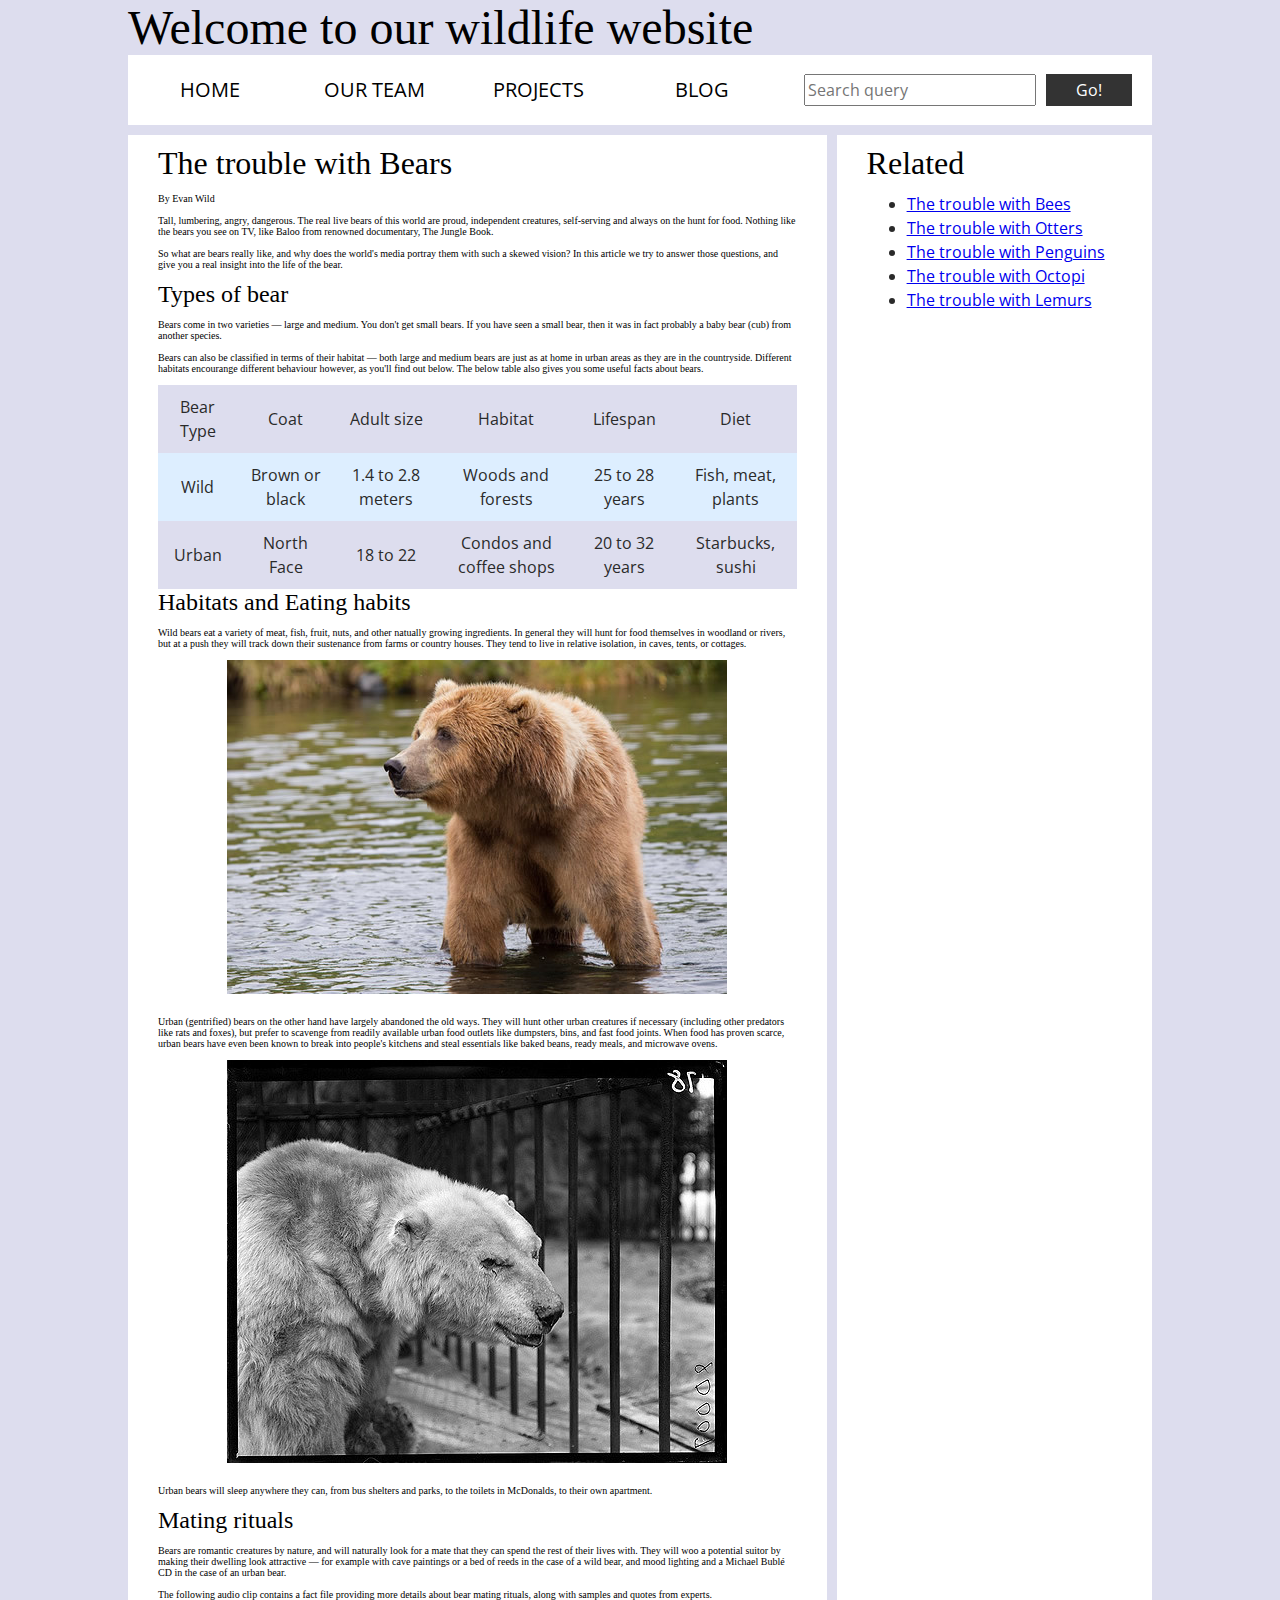
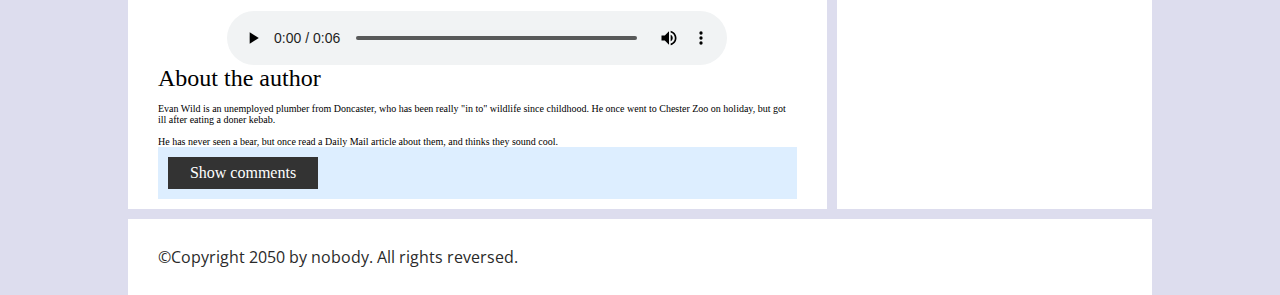
<file: Assignment-5/index.html>
<!DOCTYPE html>

<!-- 
    Title:Assignment 5 Assessment:Accessibility Troubleshooting.
    Author:Ibrahim Salisu
    Date:27 November, 2024
    Purpose:Diagnose and fix a accessibility issues.
-->

<html>
  <head>
    <meta charset="utf-8">

    <title>Accessibility assessment</title>
    <link href="https://fonts.googleapis.com/css?family=Open+Sans+Condensed:300|Sonsie+One" rel="stylesheet" type="text/css">
    <link rel="stylesheet" href="style.css">

    <!-- the below three lines are a fix to get HTML5 semantic elements working in old versions of Internet Explorer-->
    <!--[if lt IE 9]>
      <script src="http://html5shiv.googlecode.com/svn/trunk/html5.js"></script>
    <![endif]-->
  </head>

  <body>
    <div class="header">
      <font size="7">Welcome to our wildlife website</font>
    </div>

    <div class="nav">
      <ul>
        <li><a href="#">Home</a></li>
        <li><a href="#">Our team</a></li>
        <li><a href="#">Projects</a></li>
        <li><a href="#">Blog</a></li>
      </ul>

      <form class="search">
        <input type="search" name="q" placeholder="Search query">
        <input type="submit" value="Go!">
      </form>
    </div>

    <main>
      <article>
        <font size="6">The trouble with Bears</font>
        <br><br>
        By Evan Wild
        <br><br>
        Tall, lumbering, angry, dangerous. The real live bears of this world are proud, independent creatures, self-serving and always on the hunt for food. Nothing like the bears you see on TV, like Baloo from renowned documentary, The Jungle Book.
        <br><br>
        So what are bears really like, and why does the world's media portray them with such a skewed vision? In this article we try to answer those questions, and give you a real insight into the life of the bear.
        <br><br>
        <font size="5">Types of bear</font>
        <br><br>
        Bears come in two varieties — large and medium. You don't get small bears. If you have seen a small bear, then it was in fact probably a baby bear (cub) from another species.
        <br><br>
        Bears can also be classified in terms of their habitat — both large and medium bears are just as at home in urban areas as they are in the countryside. Different habitats encourange different behaviour however, as you'll find out below. The below table also gives you some useful facts about bears.
        <br><br>
        <table>
          <thead>
            <tr>
              <td>Bear Type</td>
              <td>Coat</td>
              <td>Adult size</td>
              <td>Habitat</td>
              <td>Lifespan</td>
              <td>Diet</td>
            </tr>
          </thead>
          <tbody>
            <tr>
              <td>Wild</td>
              <td>Brown or black</td>
              <td>1.4 to 2.8 meters</td>
              <td>Woods and forests</td>
              <td>25 to 28 years</td>
              <td>Fish, meat, plants</td>
            </tr>
            <tr>
              <td>Urban</td>
              <td>North Face</td>
              <td>18 to 22</td>
              <td>Condos and coffee shops</td>
              <td>20 to 32 years</td>
              <td>Starbucks, sushi</td>
            </tr>
          </tbody>
        </table>

        <font size="5">Habitats and Eating habits</font>
        <br><br>
        Wild bears eat a variety of meat, fish, fruit, nuts, and other natually growing ingredients. In general they will hunt for food themselves in woodland or rivers, but at a push they will track down their sustenance from farms or country houses. They tend to live in relative isolation, in caves, tents, or cottages.
        <br><br>
        <img src="media/wild-bear.jpg">
        <br><br>
        Urban (gentrified) bears on the other hand have largely abandoned the old ways. They will hunt other urban creatures if necessary (including other predators like rats and foxes), but prefer to scavenge from readily available urban food outlets like dumpsters, bins, and fast food joints. When food has proven scarce, urban bears have even been known to break into people's kitchens and steal essentials like baked beans, ready meals, and microwave ovens.
        <br><br>
        <img src="media/urban-bear.jpg">
        <br><br>
        Urban bears will sleep anywhere they can, from bus shelters and parks, to the toilets in McDonalds, to their own apartment.
        <br><br>
        <font size="5">Mating rituals</font>
        <br><br>
        Bears are romantic creatures by nature, and will naturally look for a mate that they can spend the rest of their lives with. They will woo a potential suitor by making their dwelling look attractive — for example with cave paintings or a bed of reeds in the case of a wild bear, and mood lighting and a Michael Bublé CD in the case of an urban bear.
        <br><br>
        The following audio clip contains a fact file providing more details about bear mating rituals, along with samples and quotes from experts.
        <br><br>
        <audio controls>
          <source src="media/bear.mp3" type="audio/mp3">
          <source src="media/bear.ogg" type="audio/ogg">
          <p>It looks like your browser doesn't support HTML5 audio players.</p>
        </audio>

        <aside>

          <font size="5">About the author</font>
        <br><br>
          Evan Wild is an unemployed plumber from Doncaster, who has been really "in to" wildlife since childhood. He once went to Chester Zoo on holiday, but got ill after eating a doner kebab.
        <br><br>
          He has never seen a bear, but once read a Daily Mail article about them, and thinks they sound cool.

        </aside>
        <section class="comments">
          <div class="show-hide">Show comments</div>

          <div class="comment-wrapper">

            <font size="6">Add comment</font>

            <form class="comment-form">
              <div class="flex-pair">
                Your name:
                <input type="text" name="name" id="name" placeholder="Enter your name">
              </div>
              <div class="flex-pair">
                Your comment:
                <input type="text" name="comment" id="comment" placeholder="Enter your comment">
              </div>
              <div>
                <input type="submit" value="Submit comment">
              </div>
            </form>

            <font size="6">Comments</font>

            <ul class="comment-container">

              <li>

                <p>Bob Fossil</p>

                <p>Oh I am so glad you taught me all about the big brown angry guys in the woods. With their sniffing little noses and their bad attitudes, they can sure be a menace — I was thinking of putting them all in a truck and driving them outta here. I run a zoo, you know.</p>

              </li>

            </ul>

          </div>
        </section>
      </article>

      <div class="secondary">
        <font size="6">Related</font>

        <ul>
          <li><a href="#">The trouble with Bees</a></li>
          <li><a href="#">The trouble with Otters</a></li>
          <li><a href="#">The trouble with Penguins</a></li>
          <li><a href="#">The trouble with Octopi</a></li>
          <li><a href="#">The trouble with Lemurs</a></li>
        </ul>
      </div>
    </main>

    <footer>
      <p>©Copyright 2050 by nobody. All rights reversed.</p>
    </footer>

    <script src="main.js"></script>

  </body>
</html>
</file>
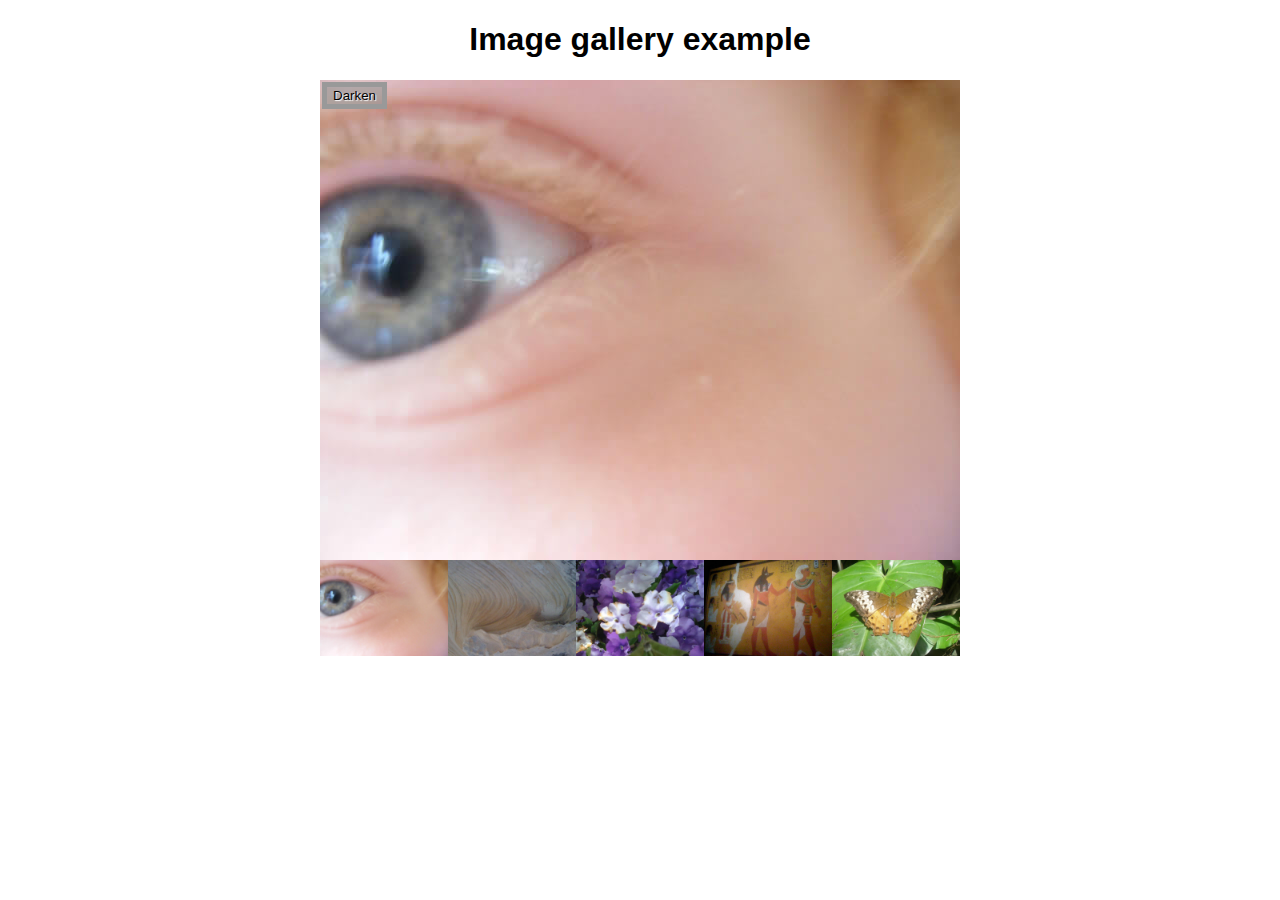
<file: Assignment-4/Part02/gallery-start (1)/gallery-start/index.html>
<!DOCTYPE html>

<!-- 
    Title: Assignment 4 Styling a biography page(PART02).
    Author: Ibrahim Salisu
    Date:24 November, 2024
    Purpose:Creating Image gallery.
-->

<html lang="en-us">
  <head>
    <meta charset="utf-8">

    <title>Image gallery</title>

    <link rel="stylesheet" href="style.css">
    
  </head>

  <body>
    <h1>Image gallery example</h1>

<div class="full-img">
  <img
    class="displayed-img"
    src="images/pic1.jpg"
    alt="Closeup of a blue human eye" />
  <div class="overlay"></div>
  <button class="dark">Darken</button>
</div>

<div class="thumb-bar"></div>
    <script src="main.js"></script>
  </body>
</html>
</file>
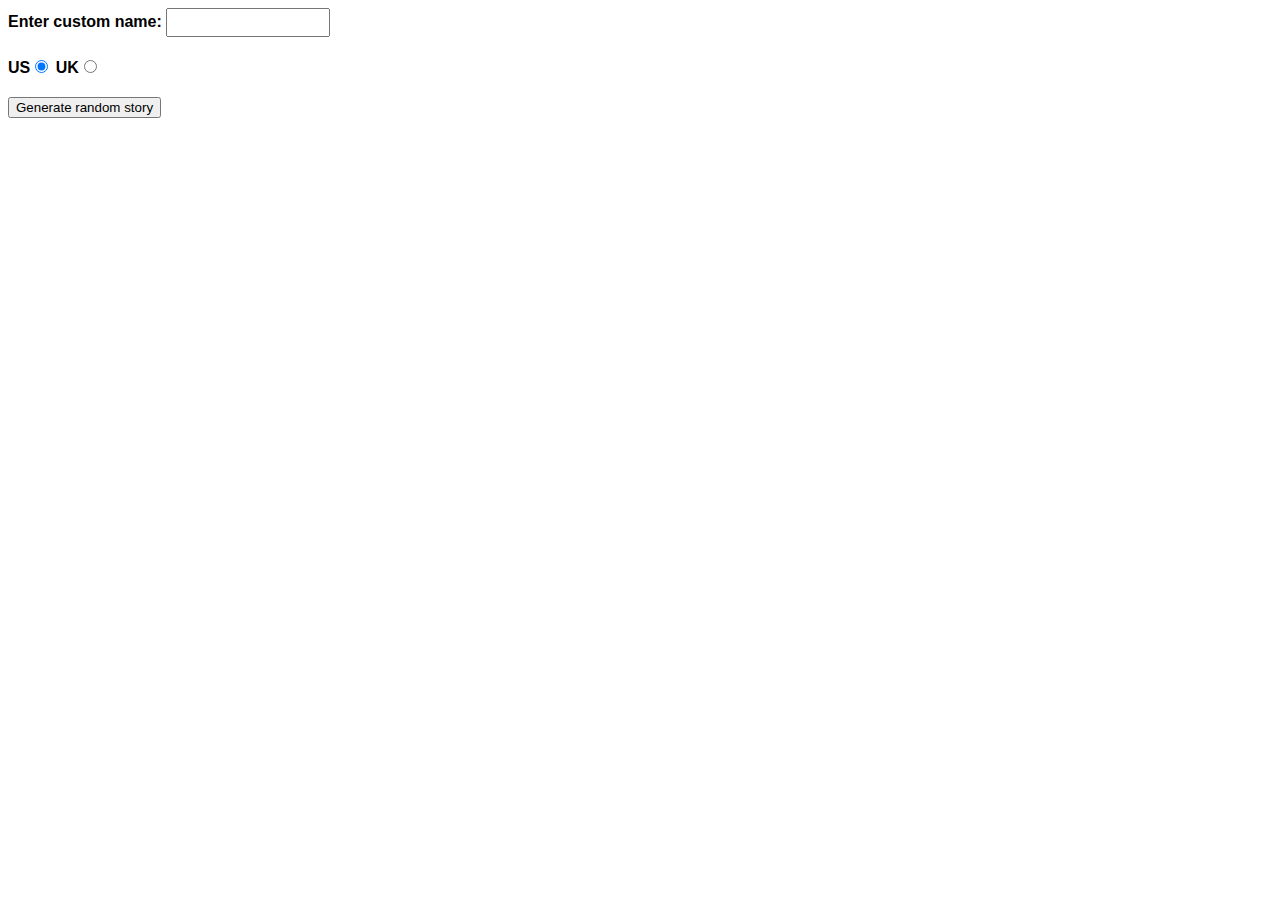
<file: Assignment-4/Part01/index (2).html>
<!DOCTYPE html>

<!-- 
    Title: Assignment 4 Styling a biography page
    Author: Ibrahim Salisu
    Date: 24 November, 2024
    Purpose: Generate a random silly stories.
-->


<html lang="en-US">
  <head>
    <meta charset="utf-8" />
    <meta name="viewport" content="width=device-width" />

    <title>Silly story generator</title>

    <style>
      body {
        font-family: helvetica, sans-serif;
        width: 350px;
      }

      label {
        font-weight: bold;
      }

      div {
        padding-bottom: 20px;
      }

      input[type="text"] {
        padding: 5px;
        width: 150px;
      }

      p {
        background: #ffc125;
        color: #5e2612;
        padding: 10px;
        visibility: hidden;
      }
    </style>
  </head>

  <body>
    <div>
      <label for="customname">Enter custom name:</label>
      <input id="customname" type="text" placeholder="" />
    </div>
    <div>
      <label for="us">US</label
      ><input id="us" type="radio" name="ukus" value="us" checked />
      <label for="uk">UK</label
      ><input id="uk" type="radio" name="ukus" value="uk" />
    </div>
    <div>
      <button class="randomize">Generate random story</button>
    </div>
    <!-- Thanks a lot to Willy Aguirre for his help with the code for this assessment -->
    <p class="story"></p>

    <script>
      const customName = document.getElementById('customname');
      const randomize = document.querySelector('.randomize');
      const story = document.querySelector('.story');

      function randomValueFromArray(array){
          const random = Math.floor(Math.random()*array.length);
          return array[random];
      }

      let storyText = "It was 94 fahrenheit outside, so :insertx: went for a walk. When they got to :inserty:, they stared in horror for a few moments, then :insertz:. Bob saw the whole thing, but was not surprised — :insertx: weighs 310 pounds, and it was a hot day.";
      let insertX = ["Willy the Goblin", "Big Daddy", "Father Christmas", "Boftah"];
      let insertY = ["the soup kitchen", "Disneyland", "the White House", "school"];
      let insertZ = ["spontaneously combusted", "melted into a puddle on the sidewalk", "turned into a slug and crawled away", "is a good student"];

      randomize.addEventListener('click', result);

      function result() {
          let newStory = storyText;

          let xItem = randomValueFromArray(insertX);
          let yItem = randomValueFromArray(insertY);
          let zItem = randomValueFromArray(insertZ);

          newStory = newStory.replace(/:insertx:/g, xItem);
          newStory = newStory.replace(':inserty:', yItem);
          newStory = newStory.replace(':insertz:', zItem);

          if(customName.value !== '') {
              let name = customName.value;
              newStory = newStory.replace('Mark', name);
          }

          if(document.getElementById("uk").checked) {
              let weight = Math.round(300*0.0714286) + " stone";
              let temperature =  Math.round((94-32) * 5 / 9) + " centigrade";
              newStory = newStory.replace("94 fahrenheit", temperature);
              newStory = newStory.replace("310 pounds", weight);
          }

          story.textContent = newStory;
          story.style.visibility = 'visible';
      }
    </script>
  </body>
</html>
</file>
<file: Assignment-5/style.css>
/*
    Title: Assignment 5 Stylesheets
    Author:MDN
    Date:27 November, 2024
    Purpose:Diagnose and fix a accessibility issues.

*/


/* || General setup */

html, body {
  margin: 0;
  padding: 0;
}

html {
  font-size: 10px;
  background-color: #dde;
}

body {
  width: 80%;
  min-width: 1024px;
  margin: 0 auto;
}

/* || typography */

h1, h2, h3 {
  font-family: 'Sonsie One', cursive;
  color: #2a2a2a;
  text-align: center;
}

p, input, li, table, label {
  font-family: 'Open Sans Condensed', sans-serif;
  color: #2a2a2a;
}

h1{
font[size="7"] {
  font-size: 4rem;
  text-align: center;
  color: white;
  text-shadow: 2px 2px 10px black;
}}

h2 {
  font-size: 3rem;
  text-align: center;
}

h3{
font[size="5"] {
  font-size: 2.2rem;
}}

p, li, table {
  font-size: 1.6rem;
  line-height: 1.5;
}

/* || header layout */

.nav, article, footer, .secondary {
  background-color: #ffffff;
}


article, footer, .secondary {
  padding: 10px 30px;
}

article {
  margin-right: 10px;
}

.nav {
  height: 50px;
  background-color: #ffffff;
  display: flex;
  padding: 1% 0;
  margin-bottom: 10px;
}

.nav ul {
  padding: 0;
  list-style-type: none;
  flex: 2;
  display: flex;
}


.nav li {
  text-align: center;
  flex: 1;
}

.nav a {
  display: inline-block;
  font-size: 2rem;
  text-transform: uppercase;
  text-decoration: none;
  color: black;
}

.nav a:focus,
.nav a:hover {
  color: #ffffff;
  background-color: #333;
}


.nav .search {
  flex: 1;
  display: flex;
  align-items: center;
  height: 100%;
  padding: 0 2em;
}

.search input {
  font-size: 1.6rem;
  height: 32px;
}

.search input[type="search"] {
  flex: 3;
}

.search input[type="submit"] {
  flex: 1;
  margin-left: 1rem;
  background: #333;
  border: 0;
  color: white;
  cursor: pointer;
}

/* || main layout */

main {
  display: flex;
}

article {
  flex: 5;
}

.secondary {
  flex: 2;
}

footer {
  margin-top: 10px;
}

/* Table styling */

table {
  width: 100%;
  background-color: #dde;
  border-collapse: collapse;
}

th, td {
  padding: 10px;
}

td {
  text-align: center;
}

th[scope="col"] {
  border-bottom: 1px solid black;
}

tbody tr:nth-child(odd) {
  background-color: #def;
}

/* styling content images and audio */

img, audio {
  display: block;
  margin: 0 auto;
}

audio {
  width: 500px;
}

/* Comments styling */

.comments {
  background-color: #def;
  padding: 10px;
}

.show-hide {
  cursor: pointer;
  cursor: pointer;
  text-align: center;
  width: 150px;
}

.show-hide:focus,
.show-hide:hover {
  background-color: #333;
  color: #ffffff;
}

.comments font[size="6"] {
  font-size: 2rem;
}

.comment-form {
  margin-bottom: 3rem;
}

.comment-form {
  margin-bottom: 3rem;
}

.comment-form .flex-pair {
  display: flex;
  padding: 0 3rem 1rem;
}

.comment-form label {
  align-self: center;
  flex: 2;
  text-align: right;
}

.comment-form input {
  margin-left: 1rem;
  flex: 6;
}

.show-hide {
  text-align: center;
  width: 150px;
  cursor: pointer;
}

.comment-form input, .comment-form label, .show-hide {
  font-size: 1.6rem;
  line-height: 32px;
}

.comment-form input[type="submit"], .show-hide {
  background: #333;
  border: 0;
  color: white;
}

.comment-form input[type="submit"] {
  width: 30%;
  display: block;
  margin: 0 auto;
  background: #333;
  border: 0;
  color: #ffffff;
  cursor: pointer;
}

.comment-container {
  margin-top: 0;
}

.comment-container li {
  list-style-type: none;
  display: flex;
}

.comment-container li p:nth-child(1) {
  flex: 1;
  font-weight: bold;
}

.comment-container li p:nth-child(2) {
  flex: 5;
}
</file>
<file: Assignment-4/Part02/gallery-start (1)/gallery-start/style.css>
h1 {
  font-family: helvetica, arial, sans-serif;
  text-align: center;
}

body {
  width: 640px;
  margin: 0 auto;
}

.full-img {
  position: relative;
  display: block;
  width: 640px;
  height: 480px;
}

.overlay {
  position: absolute;
  top: 0;
  left: 0;
  width: 640px;
  height: 480px;
  background-color: rgba(0,0,0,0);
}

button {
  border: 0;
  background: rgba(150,150,150,0.6);
  text-shadow: 1px 1px 1px white;
  border: 5px solid #999;
  position: absolute;
  cursor: pointer;
  top: 2px;
  left: 2px;
}

.thumb-bar img {
  display: block;
  width: 20%;
  float: left;
  cursor: pointer;
}
</file>
